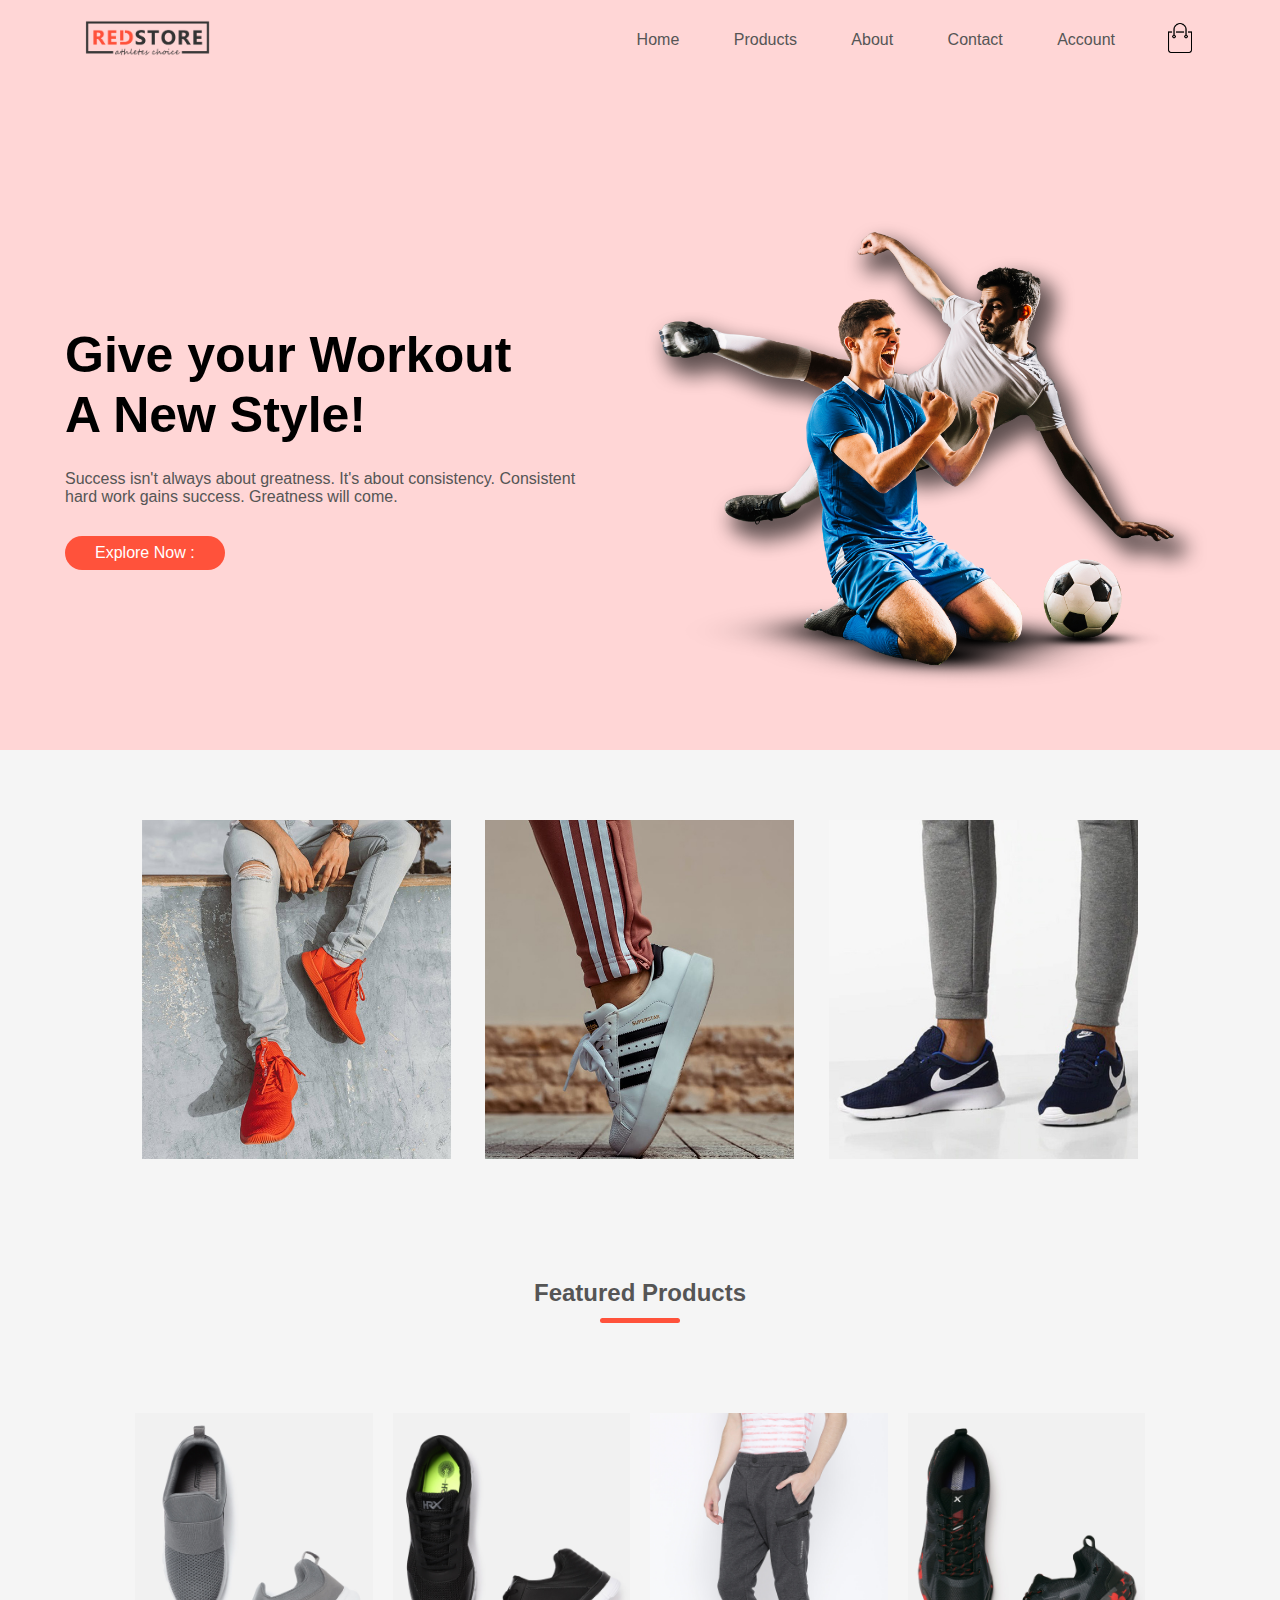
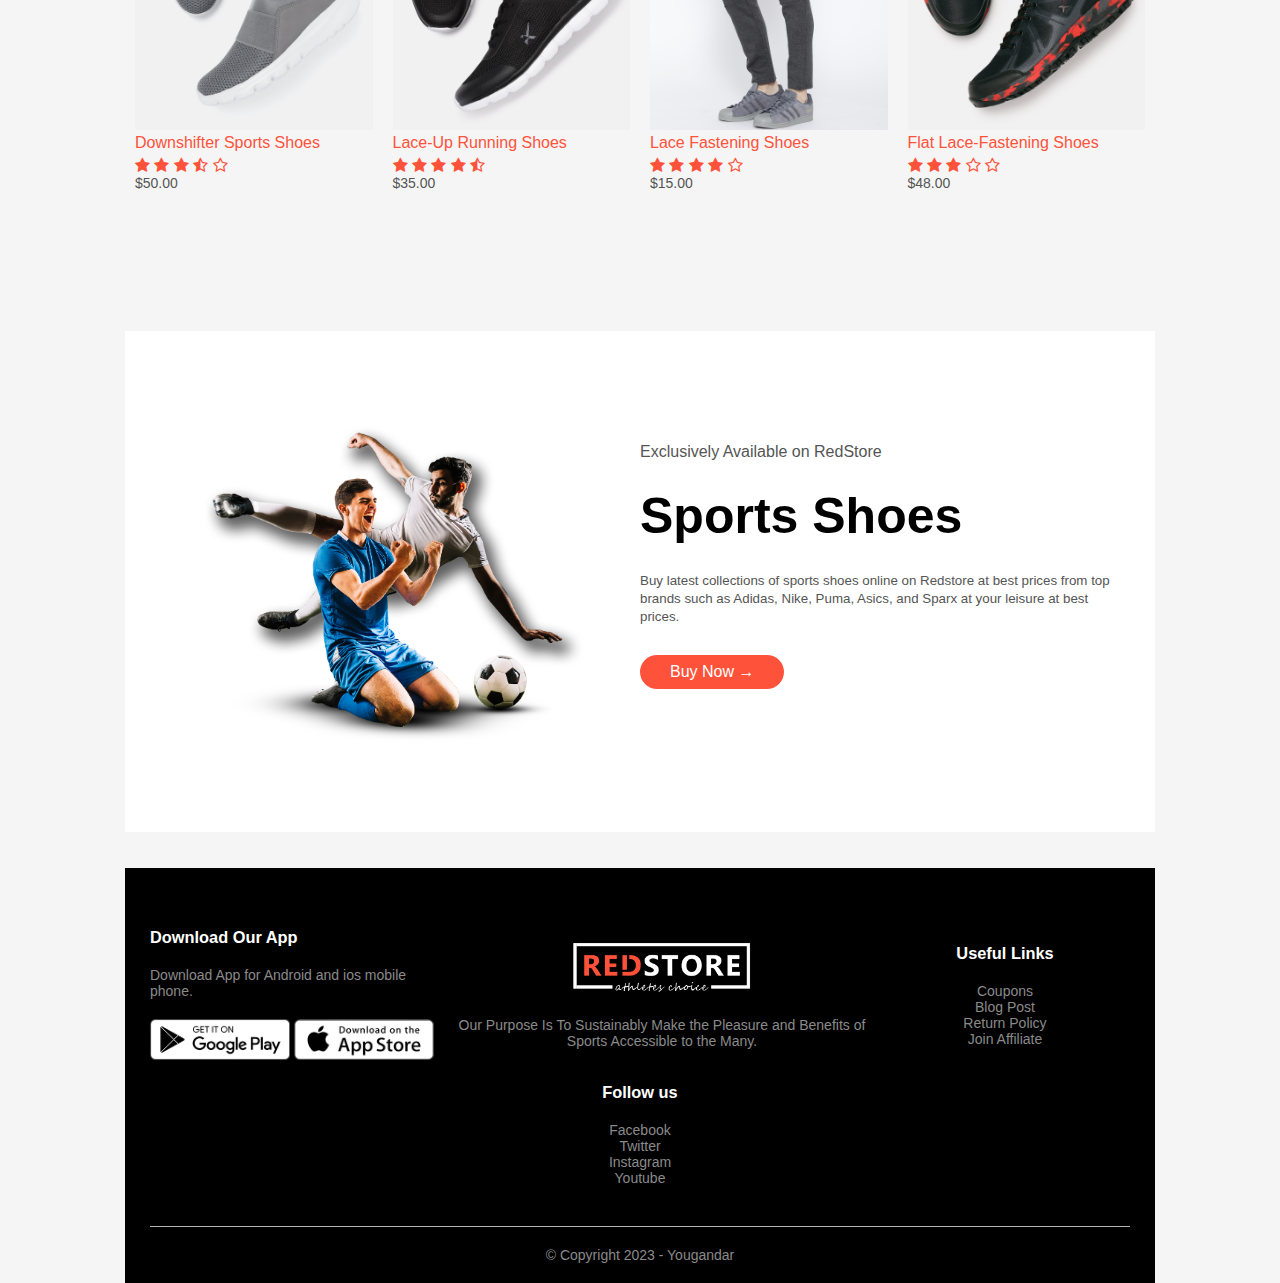
<file: website/index.html>
<!DOCTYPE html>
<html>
    
    <head>
        <meta charset="utf-8">
        <meta name="viewport" content="width-device-width, initial-scale=1.0">
        <title>Redstore | Ecommerce website</title>
        <link rel="stylesheet" href="style.css">
        <link rel="preconnect" href="https://fonts.gstatic.com">
        <link href="https://fonts.googleapis.com/css2?family=Poppins:wght@200;300;400;500;600;700&display=swap" rel="stylesheet">
        <link rel="stylesheet" href="https://stackpath.bootstrapcdn.com/font-awesome/4.7.0/css/font-awesome.min.css">

    </head>
          <script>
          alert("Hello!! This is Yougandar SV  \nPresenting My Website");
        </script>

    <body>
        <div class ="header">
        <div class="container">
            <div class="navbar">
                <div class="logo">
                    <a href="index.html"><img src="images/logo.png" width="125px"></a>
                </div>
                <nav>
                    <ul id="MenuItems">
                        <li><a href="index.html">Home</a></li>
                         <li><a href="products.html">Products</a></li>
                         <li><a href="">About</a></li>
                         <li><a href="">Contact</a></li>
                         <li><a href="account.html">Account</a></li>

                    </ul>
                </nav>
                <a href="cart.html"><img src="images/cart.png" width="30px" height="30px"></a>
                <img src="images/menu.png" class="menu-icon" onClick="menutoggle()" >
            </div>
            <div class="row">
                <div class="col-2">
                    <h1>Give your Workout <br>A New Style!</h1>
                    <p>Success isn't always about greatness. It's about consistency. Consistent<br>hard work gains success. Greatness will come.</p>
                    <a href="products.html" class="btn">Explore Now :</a>
                </div>
                <div class="col-2">
                    <img src="images/image1.png">
                </div>
            </div>
        </div>
    </div>
        
        <!------------------------------ featured categories------------------------------>
        <div class="categories">
            <div class="small-container">
                <div class="row">
                <div class="col-3">
                    <img src="images/category-1.jpg">
                </div>
                <div class="col-3">
                    <img src="images/category-2.jpg">
                </div>
                <div class="col-3">
                    <img src="images/category-3 (2).jpg">
                </div>
            </div>
            </div>
        </div>
        
        <!------------------------------ featured Products------------------------------>
        <div class="small-container">
            <h2 class="title" >Featured Products</h2>
                <div class="row">
                    <div class="col-4">
                        <a href="products-details.html"><img src="images/product-11.jpg"></a>
                        <a href="products-details.html"><h4>Downshifter Sports Shoes</h4></a>
                        <div class="rating">
                            <i class="fa fa-star" ></i>
                            <i class="fa fa-star" ></i>
                            <i class="fa fa-star" ></i>
                            <i class="fa fa-star-half-o" ></i>
                            <i class="fa fa-star-o" ></i>
                        </div>
                        <p>$50.00</p>
                    </div>
                    <div class="col-4">
                        <a href="products-details.html"><img src="images/product-2.jpg"></a>
                        <h4>Lace-Up Running Shoes</h4>
                        <div class="rating">
                            <i class="fa fa-star" ></i>
                            <i class="fa fa-star" ></i>
                            <i class="fa fa-star" ></i>
                            <i class="fa fa-star" ></i>
                            <i class="fa fa-star-half-o" ></i>
                        </div>
                        <p>$35.00</p>
                    </div>
                    <div class="col-4">
                        <a href="products-details.html"><img src="images/product-3.jpg"></a>
                        <h4>Lace Fastening Shoes</h4>
                        <div class="rating">
                            <i class="fa fa-star" ></i>
                            <i class="fa fa-star" ></i>
                            <i class="fa fa-star" ></i>
                            <i class="fa fa-star" ></i>
                            <i class="fa fa-star-o" ></i>
                        </div>
                        <p>$15.00</p>
                    </div>
                    <div class="col-4">
                        <a href="products-details.html"><img src="images/product-10.jpg"></a>
                        <h4>Flat Lace-Fastening Shoes</h4>
                        <div class="rating">
                            <i class="fa fa-star" ></i>
                            <i class="fa fa-star" ></i>
                            <i class="fa fa-star" ></i>
                            <i class="fa fa-star-o" ></i>
                            <i class="fa fa-star-o" ></i>
                        </div>
                        <p>$48.00</p>
                    </div>  
                </div>
            
            
        <!--------------------------`   offer   --------------------------------->
        <div class="offer">
            <div class="small-container">
                <div class="row">
                    <div class="col-2">
                        <img src="images/image1.png" class="offer-img">
                    </div>
                    <div class="col-2">
                        <p>Exclusively Available on RedStore</p>
                        <h1>Sports Shoes</h1>
                        <small> Buy latest collections of sports shoes online on Redstore at best prices from top brands such as Adidas, Nike, Puma, Asics, and Sparx at your leisure at best prices. </small><br>
                        <a href="products.html" class="btn">Buy Now &#8594;</a>
                    </div>
                </div>
            </div>
        </div>
        

 
        <br>
        <br>
         <!----------------------------------footer------------------------------------->
         <div class ="footer">
            <div class="container">
                
                <div class="row">
                    <div class="footer-col-1">
                        <h3>Download Our App</h3>
                        <p>Download App for Android and ios mobile phone.</p>
                        <div class="app-logo">
                            <img src="images/play-store.png" alt="">
                            <img src="images/app-store.png" alt="">
                        </div>
                    </div>
                    <div class="footer-col-2">
                        <img src="images/logo-white.png">
                        <p>Our Purpose Is To Sustainably Make the Pleasure and Benefits of Sports Accessible to the Many.</p>
                    </div>
                    <div class="footer-col-3">
                        <h3>Useful Links</h3>
                       <ul>
                           <li>Coupons</li>
                           <li>Blog Post</li>
                           <li>Return Policy</li>
                           <li>Join Affiliate</li>
                        </ul>
                    </div>
                    <div class="footer-col-4">
                        <h3>Follow us</h3>
                       <ul>
                           <li>Facebook</li>
                           <li>Twitter</li>
                           <li>Instagram</li>
                           <li>Youtube</li>
                        </ul>
                    </div>
                    
                </div>
                
                <hr><!--horizontal line-->
                <p class="copyright">	&#169; Copyright 2023 - Yougandar</p>
                
            </div>
        </div>
        
        
        <!-----------------------------------js for toggle menu----------------------------------------------->
        <script>
            var menuItems=document.getElementById("MenuItems");
            
            MenuItems.style.maxHeight="0px";
            function menutoggle(){
                if(MenuItems.style.maxHeight == "0px"){
                    MenuItems.style.maxHeight="200px";
                }
                else{
                    MenuItems.style.maxHeight="0px";
                }
            }
        </script>
    </body>
</html>
</file>
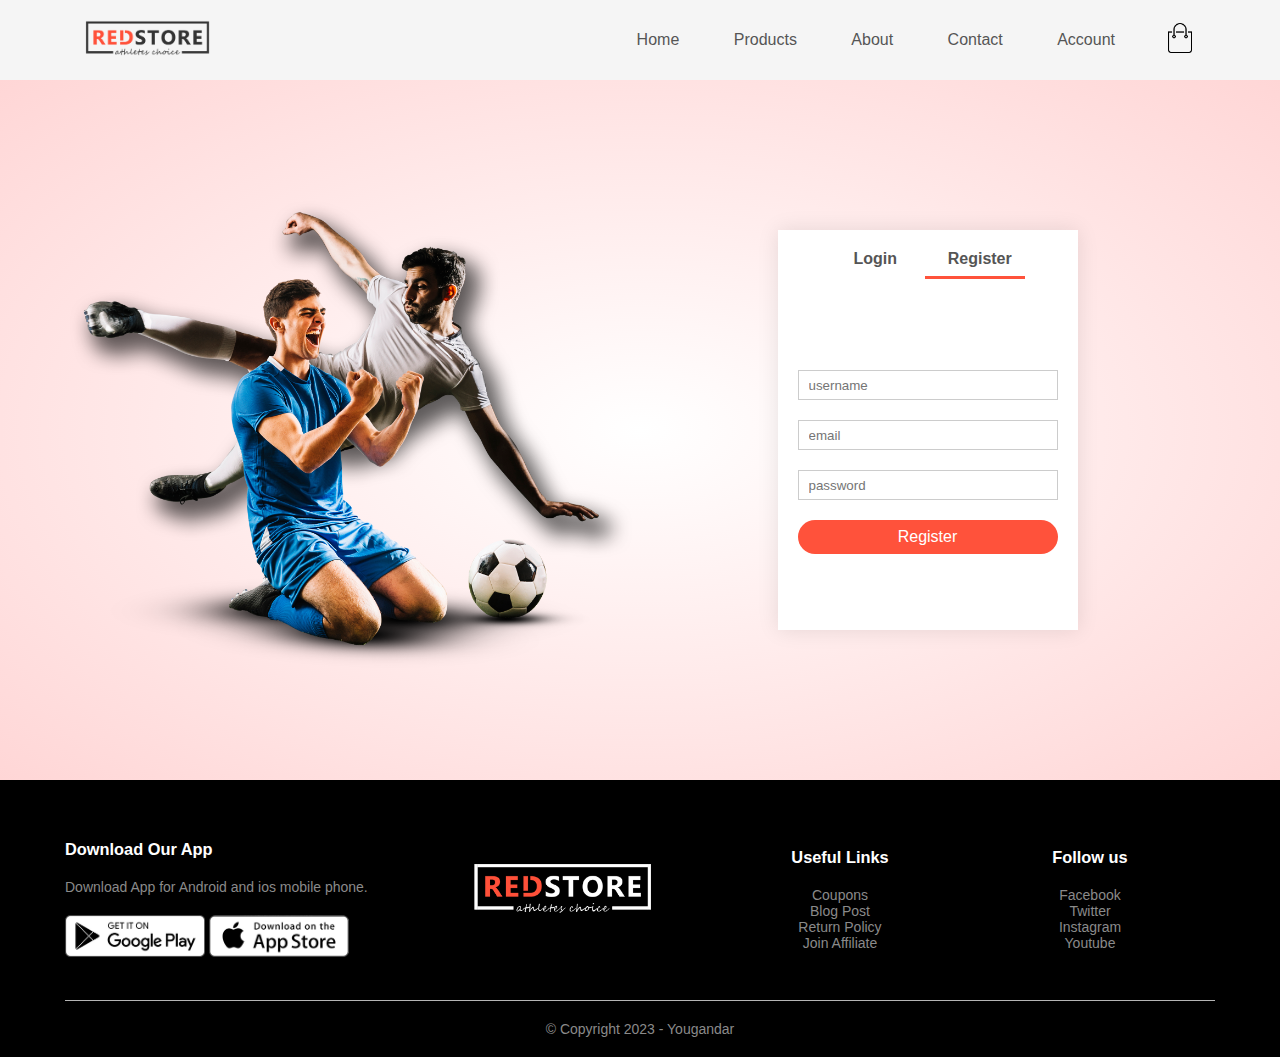
<file: website/account.html>
<!DOCTYPE html>
<html>
    
    <head>
        <meta charset="utf-8">
        <meta name="viewport" content="width-device-width, initial-scale=1.0">
        <title>All Products - Redstore</title>
        <link rel="stylesheet" href="style.css">
        <link rel="preconnect" href="https://fonts.gstatic.com">
        <link href="https://fonts.googleapis.com/css2?family=Poppins:wght@200;300;400;500;600;700&display=swap" rel="stylesheet">

        <link rel="stylesheet" href="https://stackpath.bootstrapcdn.com/font-awesome/4.7.0/css/font-awesome.min.css">

    </head>
    <body>
        <!--<div class ="header">-->
        <div class="container">
            <div class="navbar">
                <div class="logo">
                    <a href="index.html"><img src="images/logo.png" width="125px"></a>
                </div>
                 <nav>
                    <ul id="MenuItems">
                        <li><a href="index.html">Home</a></li>
                         <li><a href="products.html">Products</a></li>
                         <li><a href="">About</a></li>
                         <li><a href="">Contact</a></li>
                         <li><a href="account.html">Account</a></li>

                    </ul>
                </nav>
                <a href="cart.html"><img src="images/cart.png" width="30px" height="30px"></a>
                <img src="images/menu.png" class="menu-icon" onClick="menutoggle()" >
            </div>
           
        </div>
    <!--</div>-->
    
        
        <!------------------------------ account-page details------------------------------>

        <div class="account-page">
            <div class="container">
                <div class="row">
                    <div class="col-2">
                        <img src="images/image1.png" width="100%">
                    </div>
                    <div class="col-2">
                        <div class="form-container">
                            <div class="form-btn">
                                <span onclick="login()">Login</span>
                                <span onclick="register()">Register</span>
                                <hr id="Indicator">
                            </div>
                            <form id="LoginForm">
                                <input type="text" placeholder="username">
                                <input type="password" placeholder="password">
                                <button type="submit" class="btn">Login</button>
                                <a href="">Forgot password</a>
                            </form>
                            
                            <form id="RegForm">
                                <input type="text" placeholder="username">
                                <input type="email" placeholder="email">
                                <input type="password" placeholder="password">
                                <button type="submit" class="btn">Register</button>
                            </form>
                        </div>
                    </div>
                </div>
                    
            </div>
        </div>
        
       
        <!----------------------------------footer------------------------------------->
        <div class ="footer">
        <div class="container">
            
            <div class="row">
                <div class="footer-col-1">
                    <h3>Download Our App</h3>
                    <p>Download App for Android and ios mobile phone.</p>
                    <div class="app-logo">
                        <img src="images/play-store.png" alt="">
                        <img src="images/app-store.png" alt="">
                    </div>
                </div>
                <div class="footer-col-2">
                    <img src="images/logo-white.png">
                </div>
                <div class="footer-col-3">
                    <h3>Useful Links</h3>
                   <ul>
                       <li>Coupons</li>
                       <li>Blog Post</li>
                       <li>Return Policy</li>
                       <li>Join Affiliate</li>
                    </ul>
                </div>
                <div class="footer-col-4">
                    <h3>Follow us</h3>
                   <ul>
                       <li>Facebook</li>
                       <li>Twitter</li>
                       <li>Instagram</li>
                       <li>Youtube</li>
                    </ul>
                </div>
                
            </div>
            
            <hr><!--horizontal line-->
            <p class="copyright">&#169; Copyright 2023 - Yougandar</p>
            
        </div>
    </div>
        
        
        <!-----------------------------------js for toggle menu-------------------------------------->
        <script>
            var menuItems=document.getElementById("MenuItems");
            
            MenuItems.style.maxHeight="0px";
            function menutoggle(){
                if(MenuItems.style.maxHeight == "0px"){
                    MenuItems.style.maxHeight="200px";
                }
                else{
                    MenuItems.style.maxHeight="0px";
                }
            }
        </script>
        
                <!-----------------------------------js for toggle form-------------------------------------->
        <script>
            var LoginForm=document.getElementById("LoginForm");
            var RegForm=document.getElementById("RegForm");
            var Indicator=document.getElementById("Indicator");
            
            function register(){
                RegForm.style.transform="translateX(0px)";
                LoginForm.style.transform="translateX(0px)";
                Indicator.style.transform="translateX(100px)"
            }
            function login(){
                RegForm.style.transform="translateX(300px)";
                LoginForm.style.transform="translateX(300px)";
                Indicator.style.transform="translateX(0px)";
            }
        </script>

    </body>
</html>
</file>
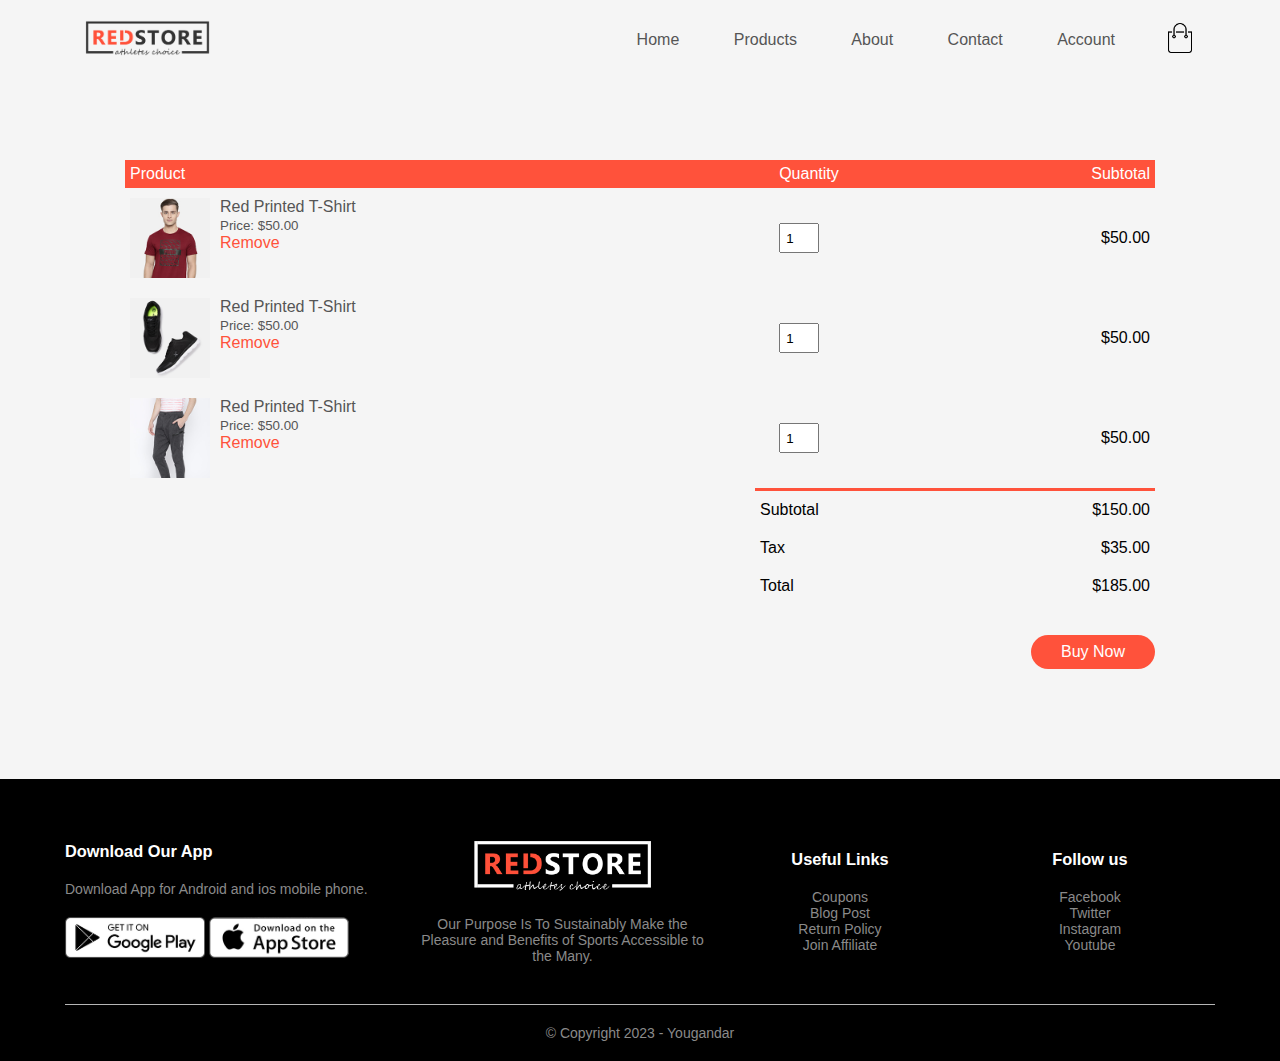
<file: website/cart.html>
<!DOCTYPE html>
<html>
    
    <head>
        <meta charset="utf-8">
        <meta name="viewport" content="width-device-width, initial-scale=1.0">
        <title>All Products - Redstore</title>
        <link rel="stylesheet" href="style.css">
        <link rel="preconnect" href="https://fonts.gstatic.com">
        <link href="https://fonts.googleapis.com/css2?family=Poppins:wght@200;300;400;500;600;700&display=swap" rel="stylesheet">
        <link rel="stylesheet" href="https://stackpath.bootstrapcdn.com/font-awesome/4.7.0/css/font-awesome.min.css">

    </head>
    <body>
        <!--<div class ="header">-->
        <div class="container">
            <div class="navbar">
                <div class="logo">
                    <a href="index.html"><img src="images/logo.png" width="125px"></a>
                </div>
                <nav>
                    <ul id="MenuItems">
                        <li><a href="index.html">Home</a></li>
                         <li><a href="products.html">Products</a></li>
                         <li><a href="">About</a></li>
                         <li><a href="">Contact</a></li>
                         <li><a href="account.html">Account</a></li>

                    </ul>
                </nav>
                <a href="cart.html"><img src="images/cart.png" width="30px" height="30px"></a>
                <img src="images/menu.png" class="menu-icon" onClick="menutoggle()" >
            </div>
           
        </div>
    <!--</div>-->
    
        
        <!------------------------------ cart items details------------------------------>

        <div class="small-container cart-page">
        <table>
            <tr>
                <th>Product</th>
                <th>Quantity</th>
                <th>Subtotal</th>
            </tr>
            <tr>
                <td>
                    <div class="cart-info">
                        <img src="images/buy-1.jpg">
                        <div>
                            <p>Red Printed T-Shirt</p>
                            <small>Price: $50.00</small><br>
                            <a href="">Remove</a>
                        </div>
                    </div>
                </td>
                <td><input type="number" value="1"></td>
                <td>$50.00</td>
            </tr>
            <tr>
                <td>
                    <div class="cart-info">
                        <img src="images/buy-2.jpg">
                        <div>
                            <p>Red Printed T-Shirt</p>
                            <small>Price: $50.00</small><br>
                            <a href="">Remove</a>
                        </div>
                    </div>
                </td>
                <td><input type="number" value="1"></td>
                <td>$50.00</td>
            </tr>
            <tr>
                <td>
                    <div class="cart-info">
                        <img src="images/buy-3.jpg">
                        <div>
                            <p>Red Printed T-Shirt</p>
                            <small>Price: $50.00</small><br>
                            <a href="">Remove</a>
                        </div>
                    </div>
                </td>
                <td><input type="number" value="1"></td>
                <td>$50.00</td>
            </tr>
            </table>
            
            <div class="total-price">
                <table>
                    <tr>
                        <td>Subtotal</td>
                        <td>$150.00</td>
                    </tr>
                    <tr>
                        <td>Tax</td>
                        <td>$35.00</td>
                    </tr>
                    <tr>
                        <td>Total</td>
                        <td>$185.00</td>
                    </tr>
                </table>
            </div>
        <div class="buy"><a href="pay.html" class="btn"> Buy Now </a></div>
            
        </div>
        
        
       
        <!----------------------------------footer------------------------------------->
        <div class ="footer">
        <div class="container">
            
            <div class="row">
                <div class="footer-col-1">
                    <h3>Download Our App</h3>
                    <p>Download App for Android and ios mobile phone.</p>
                    <div class="app-logo">
                        <img src="images/play-store.png" alt="">
                        <img src="images/app-store.png" alt="">
                    </div>
                </div>
                <div class="footer-col-2">
                    <img src="images/logo-white.png">
                    <p>Our Purpose Is To Sustainably Make the Pleasure and Benefits of Sports Accessible to the Many.</p>
                </div>
                <div class="footer-col-3">
                    <h3>Useful Links</h3>
                   <ul>
                       <li>Coupons</li>
                       <li>Blog Post</li>
                       <li>Return Policy</li>
                       <li>Join Affiliate</li>
                    </ul>
                </div>
                <div class="footer-col-4">
                    <h3>Follow us</h3>
                   <ul>
                       <li>Facebook</li>
                       <li>Twitter</li>
                       <li>Instagram</li>
                       <li>Youtube</li>
                    </ul>
                </div>
                
            </div>
            
            <hr><!--horizontal line-->
            <p class="copyright">	&#169; Copyright 2023 - Yougandar</p>
            
        </div>
    </div>
        
        
        <!-----------------------------------js for toggle menu-------------------------------------->
        <script>
            var menuItems=document.getElementById("MenuItems");
            
            MenuItems.style.maxHeight="0px";
            function menutoggle(){
                if(MenuItems.style.maxHeight == "0px"){
                    MenuItems.style.maxHeight="200px";
                }
                else{
                    MenuItems.style.maxHeight="0px";
                }
            }
        </script>
     
    </body>
</html>
</file>
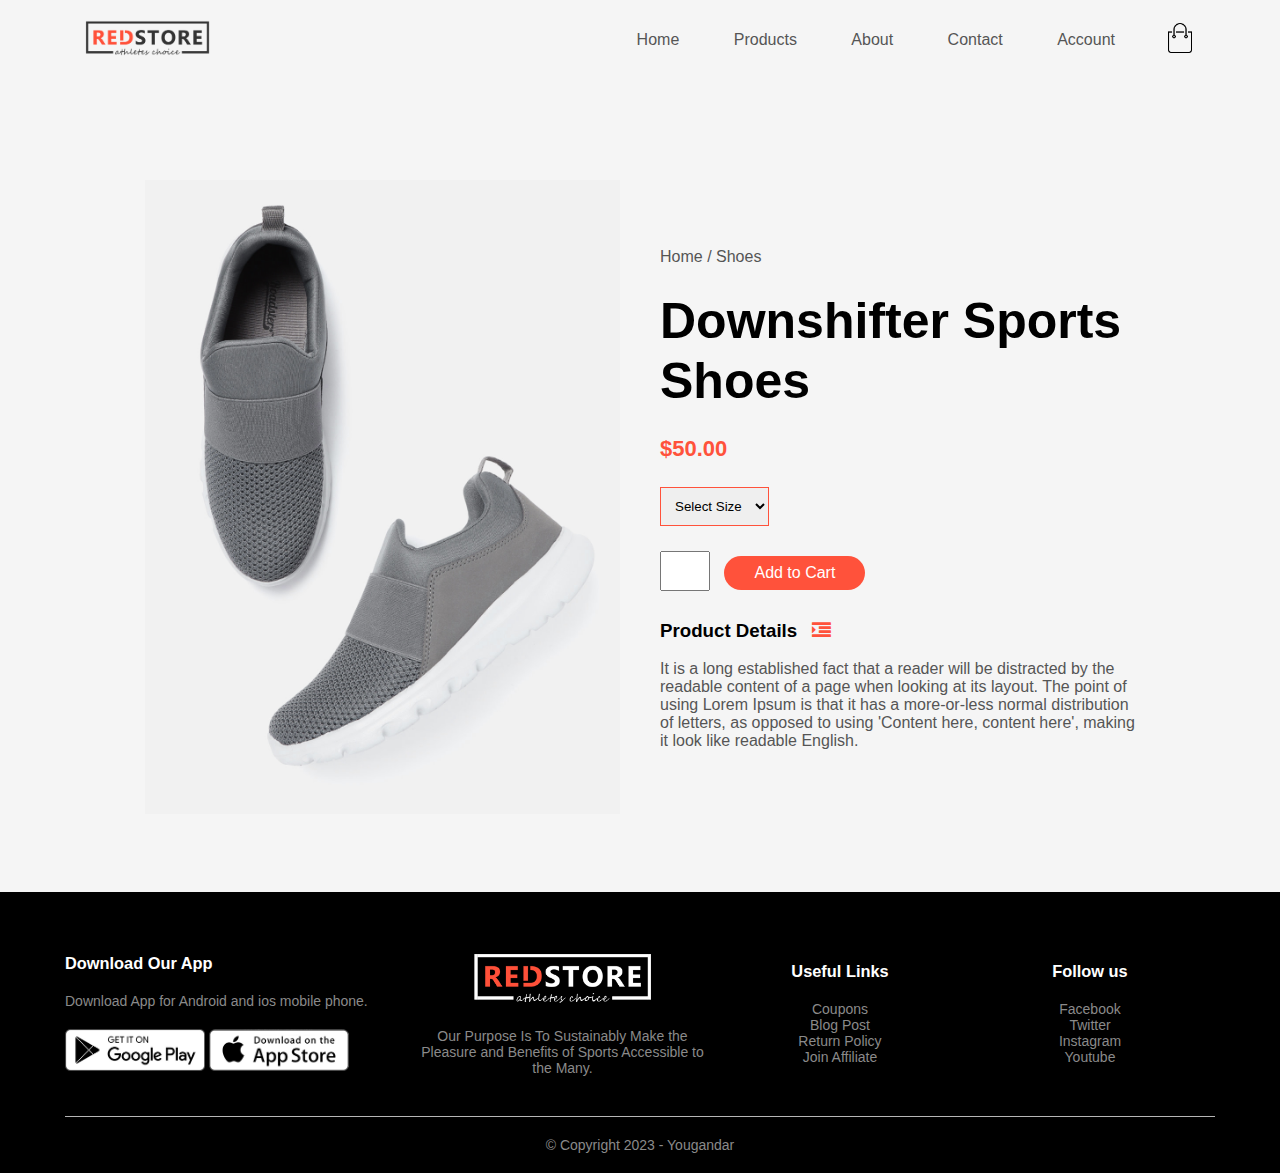
<file: website/products-details.html>
<!DOCTYPE html>
<html>
    
    <head>
        <meta charset="utf-8">
        <meta name="viewport" content="width-device-width, initial-scale=1.0">
        <title>All Products - Redstore</title>
        <link rel="stylesheet" href="style.css">
        <link rel="preconnect" href="https://fonts.gstatic.com">
        <link href="https://fonts.googleapis.com/css2?family=Poppins:wght@200;300;400;500;600;700&display=swap" rel="stylesheet">
        <!--added a cdn link by searching font awesome4 cdn and getting this link from https://www.bootstrapcdn.com/fontawesome/ this url*/-->
        <link rel="stylesheet" href="https://stackpath.bootstrapcdn.com/font-awesome/4.7.0/css/font-awesome.min.css">

    </head>
    <body>
        <!--<div class ="header">-->
        <div class="container">
            <div class="navbar">
                <div class="logo">
                    <a href="index.html"><img src="images/logo.png" width="125px"></a>
                </div>
                <nav>
                    <ul id="MenuItems">
                        <li><a href="index.html">Home</a></li>
                         <li><a href="products.html">Products</a></li>
                         <li><a href="">About</a></li>
                         <li><a href="">Contact</a></li>
                         <li><a href="account.html">Account</a></li>

                    </ul>
                </nav>
                <a href="cart.html"><img src="images/cart.png" width="30px" height="30px"></a>
                <img src="images/menu.png" class="menu-icon" onClick="menutoggle()" >
            </div>
           
        </div>
    <!--</div>-->
    
        
        <!------------------------------ Single product details------------------------------>
        <div class="small-container single-product">
            
            
            <!--<h2 class="title" >Featured Products</h2>-->
            <div class="row">
                    <div class="col-2">
                        <img src="images/product-11.jpg" width="100%" id="productImg">
                    </div>
                
                    <div class="col-2">
                        <p>Home / Shoes</p>
                        <h1>Downshifter Sports Shoes</h1>
                        <h4>$50.00</h4>
                        <select>
                            <option>Select Size</option>
                            <option>6<!--Small (s)--></option>
                            <option>7<!--Medium (M)--></option>
                            <option>8<!--Large (L)--></option>
                            <option>9<!--XL--></option>
                            <option>10<!--XXL--></option>
                        </select>
                        <input type="number" values="1">
                        <a href="cart.html" class="btn">Add to Cart</a>
                        <h3>Product Details <i class="fa fa-indent" ></i></h3>
                        <br>
                        <p>It is a long established fact that a reader will be distracted by the readable content of a page when looking at its layout. The point of using Lorem Ipsum is that it has a more-or-less normal distribution of letters, as opposed to using 'Content here, content here', making it look like readable English.</p>
                    </div>
                </div>
            </div>
        <br>
        <br>
        <br>


        <!----------------------------------footer------------------------------------->
        <div class ="footer">
        <div class="container">
            
            <div class="row">
                <div class="footer-col-1">
                    <h3>Download Our App</h3>
                    <p>Download App for Android and ios mobile phone.</p>
                    <div class="app-logo">
                        <img src="images/play-store.png" alt="">
                        <img src="images/app-store.png" alt="">
                    </div>
                </div>
                <div class="footer-col-2">
                    <img src="images/logo-white.png">
                    <p>Our Purpose Is To Sustainably Make the Pleasure and Benefits of Sports Accessible to the Many.</p>
                </div>
                <div class="footer-col-3">
                    <h3>Useful Links</h3>
                   <ul>
                       <li>Coupons</li>
                       <li>Blog Post</li>
                       <li>Return Policy</li>
                       <li>Join Affiliate</li>
                    </ul>
                </div>
                <div class="footer-col-4">
                    <h3>Follow us</h3>
                   <ul>
                       <li>Facebook</li>
                       <li>Twitter</li>
                       <li>Instagram</li>
                       <li>Youtube</li>
                    </ul>
                </div>
                
            </div>
            
            <hr><!--horizontal line-->
            <p class="copyright">	&#169; Copyright 2023 - Yougandar</p>
            
        </div>
    </div>
        
        
        <!-----------------------------------js for toggle menu----------------------------------------------->
        <script>
            var menuItems=document.getElementById("MenuItems");
            
            MenuItems.style.maxHeight="0px";
            function menutoggle(){
                if(MenuItems.style.maxHeight == "0px"){
                    MenuItems.style.maxHeight="200px";
                }
                else{
                    MenuItems.style.maxHeight="0px";
                }
            }
        </script>
        
        <!-----------------------js for product gallery-------------------->
        
        <script>
            var productImg=document.getElementById("productImg");
            var smallImg=document.getElementsByClassName("small-img");
            
            smallImg[0].onclick=function(){
                productImg.src=smallImg[0].src;
            }
             smallImg[1].onclick=function(){
                productImg.src=smallImg[1].src;
            }
              smallImg[2].onclick=function(){
                productImg.src=smallImg[2].src;
            }
               smallImg[3].onclick=function(){
                productImg.src=smallImg[3].src;
            }
            
            
        </script>
    </body>
</html>
</file>
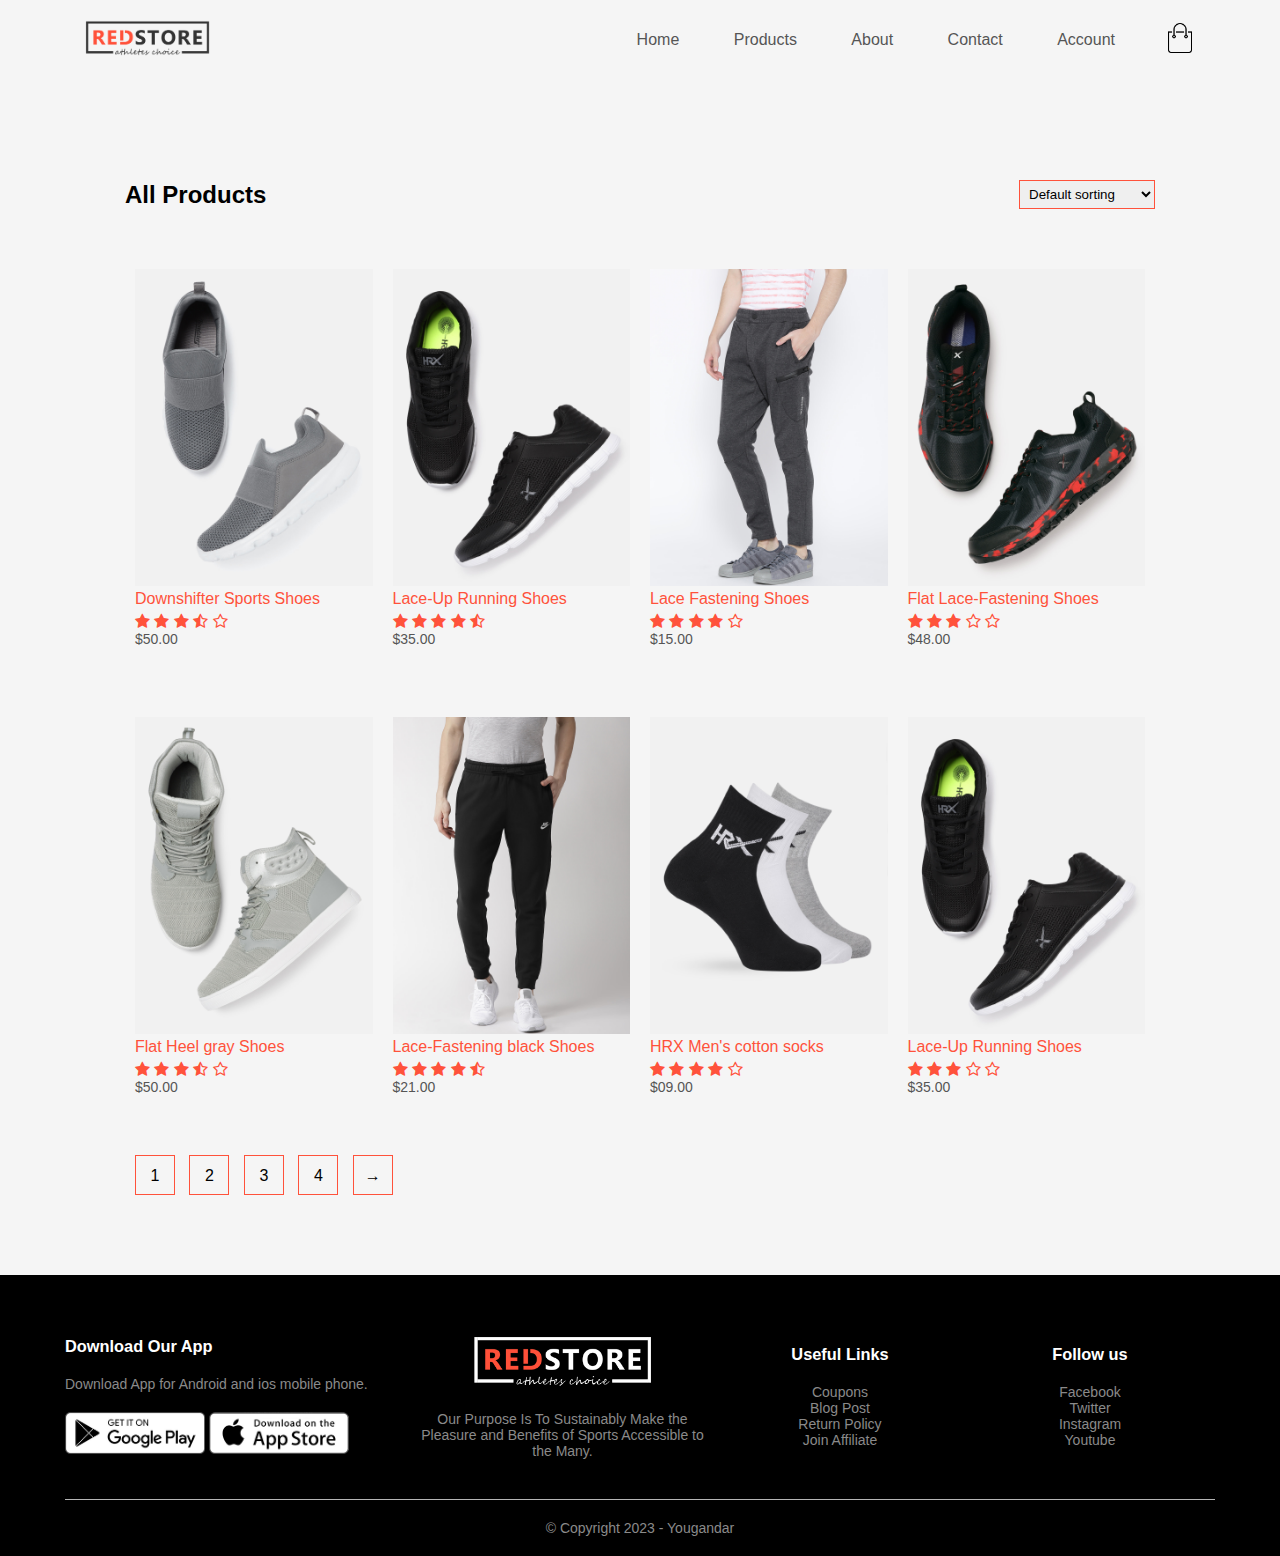
<file: website/products.html>
<!DOCTYPE html>
<html>
    
    <head>
        <meta charset="utf-8">
        <meta name="viewport" content="width-device-width, initial-scale=1.0">
        <title>All Products - Redstore</title>
        <link rel="stylesheet" href="style.css">
        <link rel="preconnect" href="https://fonts.gstatic.com">
        <link href="https://fonts.googleapis.com/css2?family=Poppins:wght@200;300;400;500;600;700&display=swap" rel="stylesheet">
        <!--added a cdn link by searching font awesome4 cdn and getting this link from https://www.bootstrapcdn.com/fontawesome/ this url*/-->
        <link rel="stylesheet" href="https://stackpath.bootstrapcdn.com/font-awesome/4.7.0/css/font-awesome.min.css">

    </head>
    <body>
        <!--<div class ="header">-->
        <div class="container">
            <div class="navbar">
                <div class="logo">
                    <a href="index.html"><img src="images/logo.png" width="125px"></a>
                </div>
               <nav>
                    <ul id="MenuItems">
                        <li><a href="index.html">Home</a></li>
                         <li><a href="products.html">Products</a></li>
                         <li><a href="">About</a></li>
                         <li><a href="">Contact</a></li>
                         <li><a href="account.html">Account</a></li>

                    </ul>
                </nav>
                <a href="cart.html"><img src="images/cart.png" width="30px" height="30px"></a>
                <img src="images/menu.png" class="menu-icon" onClick="menutoggle()" >
            </div>
           
        </div>
    <!--</div>-->
    
        
        <!------------------------------ Products------------------------------>
        <div class="small-container">
            <div class="row row-2">
                <h2>All Products</h2>
                <select>
                    <option>Default sorting</option>
                    <option>Sort by price</option>
                    <option>Sort by popularity</option>
                    <option>Sort by rating</option>
                    <option>Sort by sale</option>
                </select>
            </div>
            
            
            <!--<h2 class="title" >Featured Products</h2>-->
            <div class="row">
                    <div class="col-4">
                        <a href="products-details.html"><img src="images/product-11.jpg"></a>
                        <a href="products-details.html"><h4>Downshifter Sports Shoes</h4></a>
                        <div class="rating">
                            
                            <i class="fa fa-star" ></i>
                            <i class="fa fa-star" ></i>
                            <i class="fa fa-star" ></i>
                            <i class="fa fa-star-half-o" ></i>
                            <i class="fa fa-star-o" ></i>
                        </div>
                        <p>$50.00</p>
                    </div>
                    <div class="col-4">
                        <a href="products-details.html"><img src="images/product-2.jpg"></a>
                        <h4>Lace-Up Running Shoes</h4>
                        <div class="rating">
                            <i class="fa fa-star" ></i>
                            <i class="fa fa-star" ></i>
                            <i class="fa fa-star" ></i>
                            <i class="fa fa-star" ></i>
                            <i class="fa fa-star-half-o" ></i>
                        </div>
                        <p>$35.00</p>
                    </div>
                    <div class="col-4">
                        <a href="products-details.html"><img src="images/product-3.jpg"></a>
                        <h4>Lace Fastening Shoes</h4>
                        <div class="rating">
                            <i class="fa fa-star" ></i>
                            <i class="fa fa-star" ></i>
                            <i class="fa fa-star" ></i>
                            <i class="fa fa-star" ></i>
                            <i class="fa fa-star-o" ></i>
                        </div>
                        <p>$15.00</p>
                    </div>
                    <div class="col-4">
                        <a href="products-details.html"><img src="images/product-10.jpg"></a>
                        <h4>Flat Lace-Fastening Shoes</h4>
                        <div class="rating">
                            <i class="fa fa-star" ></i>
                            <i class="fa fa-star" ></i>
                            <i class="fa fa-star" ></i>
                            <i class="fa fa-star-o" ></i>
                            <i class="fa fa-star-o" ></i>
                        </div>
                        <p>$48.00</p>
                    </div>  
                </div>
            
            <!-------------- new row----------------->
            
            <div class="row">
                    <div class="col-4">
                        <a href="products-details.html"><img src="images/product-5.jpg"></a>
                        <h4>Flat Heel gray Shoes</h4>
                        <div class="rating">
                            
                            <i class="fa fa-star" ></i>
                            <i class="fa fa-star" ></i>
                            <i class="fa fa-star" ></i>
                            <i class="fa fa-star-half-o" ></i>
                            <i class="fa fa-star-o" ></i>
                        </div>
                        <p>$50.00</p>
                    </div>
                    <div class="col-4">
                        <a href="products-details.html"><img src="images/product-12.jpg"></a>
                        <h4>Lace-Fastening black Shoes</h4>
                        <div class="rating">
                            <i class="fa fa-star" ></i>
                            <i class="fa fa-star" ></i>
                            <i class="fa fa-star" ></i>
                            <i class="fa fa-star" ></i>
                            <i class="fa fa-star-half-o" ></i>
                        </div>
                        <p>$21.00</p>
                    </div>
                    <div class="col-4">
                        <a href="products-details.html"><img src="images/product-7.jpg"></a>
                        <h4>HRX Men's cotton socks</h4>
                        <div class="rating">
                            <i class="fa fa-star" ></i>
                            <i class="fa fa-star" ></i>
                            <i class="fa fa-star" ></i>
                            <i class="fa fa-star" ></i>
                            <i class="fa fa-star-o" ></i>
                        </div>
                        <p>$09.00</p>
                    </div>
                    <div class="col-4">
                        <a href="products-details.html"><img src="images/product-2.jpg"></a>
                        <h4>Lace-Up Running Shoes</h4>
                        <div class="rating">
                            <i class="fa fa-star" ></i>
                            <i class="fa fa-star" ></i>
                            <i class="fa fa-star" ></i>
                            <i class="fa fa-star-o" ></i>
                            <i class="fa fa-star-o" ></i>
                        </div>
                        <p>$35.00</p>
                    </div>  
                </div>
 
            
            <div class="page-btn">
                <span>1</span>
                <span>2</span>
                <span>3</span>
                <span>4</span>
                <span>&#8594;</span>
            </div>
            
        </div>
        
        
        <!----------------------------------footer------------------------------------->
        <div class ="footer">
        <div class="container">
            
            <div class="row">
                <div class="footer-col-1">
                    <h3>Download Our App</h3>
                    <p>Download App for Android and ios mobile phone.</p>
                    <div class="app-logo">
                        <img src="images/play-store.png" alt="">
                        <img src="images/app-store.png" alt="">
                    </div>
                </div>
                <div class="footer-col-2">
                    <img src="images/logo-white.png">
                    <p>Our Purpose Is To Sustainably Make the Pleasure and Benefits of Sports Accessible to the Many.</p>
                </div>
                <div class="footer-col-3">
                    <h3>Useful Links</h3>
                   <ul>
                       <li>Coupons</li>
                       <li>Blog Post</li>
                       <li>Return Policy</li>
                       <li>Join Affiliate</li>
                    </ul>
                </div>
                <div class="footer-col-4">
                    <h3>Follow us</h3>
                   <ul>
                       <li>Facebook</li>
                       <li>Twitter</li>
                       <li>Instagram</li>
                       <li>Youtube</li>
                    </ul>
                </div>
                
            </div>
            
            <hr><!--horizontal line-->
            <p class="copyright">	&#169; Copyright 2023 - Yougandar</p>
            
        </div>
    </div>
        
        
        <!-----------------------------------js for toggle menu----------------------------------------------->
        <script>
            var menuItems=document.getElementById("MenuItems");
            
            MenuItems.style.maxHeight="0px";
            function menutoggle(){
                if(MenuItems.style.maxHeight == "0px"){
                    MenuItems.style.maxHeight="200px";
                }
                else{
                    MenuItems.style.maxHeight="0px";
                }
            }
        </script>
    </body>
</html>
</file>
<file: website/style.css>
*{
    margin: 0;
    padding: 0;
    box-sizing: border-box;
}
body{
    font-family: 'Poppins', sans-serif;
}
/*nav maenu on the left as a unordered list*/
.navbar{
    display:flex;
    align-items: center;
    padding:20px;
}
/*nav maenu on the right as a unordered list*/
nav{
    flex: 1;
    text-align: right;
}
/*nav maenu on the right as a list but without bullet*/
nav ul{
    display: inline-block;
    list-style-type: none;   
}
/*nav maenu on the right as a vertically list with 50px gapping with each with underline*/
nav ul li{
    display: inline-block;
    margin-right: 50px;   
}
/*nav maenu on the right as a vertically list with 50px gapping with each without underline*/
a{
    text-decoration: none;
    color: #555;
}
p{
    color: #555;
}
.container{
    max-width: 1200px;
    margin:auto;
    padding-left: 25px;
    padding-right: 25px;
}
.row{
    display: flex;
    align-items: center;
    flex-wrap: wrap;
    justify-content: space-around;
}

.col-2{
    flex-basis: 50%;
    min-width: 300px;
}
.col-2 img{
    max-width: 100%;
    padding: 50px 0;
} 

.col-2 h1{
    font-size: 50px;
    line-height: 60px;
    margin: 25px 0;
}

.btn{
    display: inline-block;
    background: #ff523b;
    color: #fff;
    padding:8px 30px;
    margin: 30px 0px;
    border-radius: 30px;
    transition:background 0.5s;
}
.btn:hover{
    background: #563434;
    
}
.header{
    background: radial-gradient(#ffd6d6);
}
.header .row{
    margin-top: 70px;
}

.categories{
    margin: 70px 0;
}
.col-3{
    flex-basis: 30%;
    min-width: 250px;
    margin-bottom: 30px;
}

.col-3 img{
   width: 100%;
}

.small-container{
    max-width: 1080px;
    margin: auto;
    padding-left: 25px;
    padding-right: 25px;   
}
.col-4{
    flex-basis: 25%;
    padding: 10px;
    min-width: 200px;
    margin-bottom: 50px;
    transition: transform 0.5s;
}
.col-4 img{
    width:100%;
}
.title{
    text-align: center;
    margin: 0 auto 80px;
    position: relative;
    line-height: 60px;
    color: #555;
}
.title::after{
    content: '';
    background: #ff523b;
    width: 80px;
    height: 5px;
    border-radius: 5px;
    position: absolute;
    bottom: 0;
    left: 50%;
    transform: translateX(-50%);
}
h4{
    color: #555;
    font-weight: normal;
}
.col-4 p{
    font-size: 14px;
}
.rating .fa{
    color: #ff523b;
}
.col-4:hover{
    transform:translateY(-15px);
}
.buy{
     text-align:right;
}

/*-----------------------offer -----------------------*/
.offer{
    background: radial-gradient(#fff);
    margin-top: 80px;
    padding: 30px 0;
}

.col-2 .offer-img{
    padding: 50px;
}
small{
    color:#555;
}

/*-----------------------Testimonial -----------------------*/
.testimonial{
    padding-top: 100px;
}
.testimonial .col-3{
    text-align: center;
    padding: 40px 20px;
    box-shadow: 0 0 20px 0px rgba(0,0,0,0.1);
    cursor: pointer;
    transition: transform 0.5s;
}
.testimonial .col-3 img{
    width:50px;
    margin-top: 20px;
    border-radius: 50%;/*square images converted to round shape box*/
}
.testimonial .col-3:hover{
    transform: translateY(-10px);
}
.fa.fa-quote-left{
    font-size: 34px;
    color: #ff523b;
}
.col-3 p{
    font-size: 12px;
    margin: 12px 0;
    color: #777;
}
.testimonial .col-3 h3{
    font-weight: 600;
    color: #555;
    font-size: 16px;
}

/*-----------------------Brands -----------------------*/
.brands{
    margin: 100px auto;
}
.col-5{
    width: 100px;
}
.col-5 img{
    width: 100%;
    cursor: pointer;
    filter: grayscale(100%);
}
.col-5 img:hover{
    filter: grayscale(0);
}

/*-----------------------Footer -----------------------*/
.footer{
    background:#000; /*black;*/
    color: #8a8a8a;
    font-size: 14px;
    padding:60px 0 20px;
}

.footer p{
    color: #8a8a8a;
}

.footer h3{
    color:#fff;
    margin-bottom: 20px;
}
.footer-col-1, .footer-col-2,.footer-col-3,.footer-col-4{
    min-width: 250px;
    margin-bottom: 20px;
}
.footer-col-1{
    flex-basis: 30%;
}
.footer-col-2{
    flex: 1;
    text-align: center;
}
.footer-col-2 img{
    width: 180px;
    margin-bottom: 20px;
}
.footer-col-3,.footer-col-4{
    flex-basis: 12%;
    text-align: center;
}
ul{
    list-style-type: none;   
}
.app-logo{
    margin-top: 20px;
}
.app-logo img{
    width: 140px;
}

.footer hr{
    border: none;
    background: #b5b5b5;
    height: 1px;
    margin: 20px 0;
}
.copyright{
    text-align: center;
}



.menu-icon{
    width: 28px;
    margin-left: 20px;  
    display:none;
}

/*-----------------------media query for menu -----------------------*/
@media only screen and (max-width:800px){
    nav ul{
        position: absolute;
        top:70px;
        left: 0;
        background: #333;
        width: 100%;
        overflow: hidden;
        transition: max-height 0.5s;
        
    }
    nav ul li{
        display: block;
        margin-right: 50px;
        margin-top: 10px;
        margin-bottom: 10px;
    }
    nav ul li a{
        color: #fff;
    }
    .menu-icon{ 
        display:block;
        cursor: pointer;
    }
}

/*-----------------------media query for less than 600 screen size(mobile device) -----------------------*/
@media only screen and (max-width:600px){
    .row{
        text-align: center;
    }
    .col-2 .col-3 .col-4{
        flex-basis: 100%;
    }
    .single-product .row{
        text-align: left;
    }
    .single-product .col-2{
        padding: 20px 0;
    }
    .single-product h1{
        font-size: 20px;
        line-height: 32px;
    }
    .cart-info p{
        display: none;
    }
    

}

/*--------------------all products-----------------------------------------------*/
.row-2{
    justify-content: space-between;
    margin:100px auto 50px;
}
select{
    border:1px solid #ff523b;
    padding: 5px;
}
select:focus{
    outline: none;
}

.page-btn{
    margin: 0 auto 80px;
}
.page-btn span{
    display: inline-block;
    border:1px solid #ff523b;
    margin-left: 10px;
    width: 40px;
    height: 40px;
    text-align: center;
    line-height: 40px;
    cursor: pointer;
}
.page-btn span:hover{
    background: #ff523b;
    color: #fff;
}


/*-----------------------single product details -----------------------*/

.single-product{
    margin-top: 80px;
}
.single-product .col-2 img{
    padding:0;
}
.single-product .col-2{
    padding:20px;
}
.single-product h4{
    margin: 20px 0;
    font-size: 22px;
    font-weight: bold;
}
.single-product select{
    display: block;
    padding: 10px;
    margin-top: 20px;
}
.single-product input{
    width: 50px;
    height: 40px;
    padding-left: 10px;
    font-size: 20px;
    margin-right: 10px;
    border: apx solid #ff523b;
}
input:focus{
    outline: none;
}
.single-product .fa{
    color:#ff523b;
    margin-left: 10px;
}
.small-img-row{
   display:flex;
    justify-content: space-between;
}
.small-img-col{
    flex-basis: 24%;
    cursor: pointer;
}




        /*------------------------------ cart items ------------------------------*/
.cart-page{
    margin: 80px auto;
}

table{
    width: 100%;
    border-collapse: collapse;
}

.cart-info{
    display:flex;
    flex-wrap: wrap;
}
th{
    text-align: left;
    padding: 5px;
    color: #fff;
    background: #ff523b;
    font-weight: normal;
}
td{
    padding: 10px 5px;
}

td input{
    width: 40px;
    height: 30px;
    padding: 5px;
}
td a{
    color: #ff523b;
}
td img{
    width: 80px;
    height: 80px;
    margin-right: 10px;
}
.total-price{
    display: flex;
    justify-content: flex-end;
}
.total-price table{
    border-top: 3px solid #ff523b;
    width: 100%;
    max-width: 400px;
}
td:last-child{
    text-align: right;
}
th:last-child{
    text-align: right;
}


        /*------------------------------ account-page ------------------------------*/
.account-page{
    padding: 50px 0;
    background: radial-gradient(#fff, #ffd6d6);
}
.form-container{
    background: #fff;
    width:300px;
    height: 400px;
    position: relative;
    text-align: center;
    padding: 20px 0;
    margin: auto;
    box-shadow: 0 0 20px 0px rgba(0,0,0,0.1);
    overflow: hidden;
}

.form-container span{
    font-weight: bold;
    padding: 0 10px;
    color: #555;
    cursor: pointer;
    width: 100px;
    display: inline-block;
}

.form-btn{
    display:inline-block;
}
.form-container form{
    max-width: 300px;
    padding: 0 20px;
    position: absolute;
    top: 130px;
    transition: transform 1s;
}

form input{
    width: 100%;
    height: 30px;
    margin: 10px 0;
    padding: 0 10px;
    border: 1px solid #ccc;
}

form .btn{
    width: 100%;
    border:none;
    cursor:pointer;
    margin:10px 0;
}
form .btn:focus{
    outline: none;
}

#LoginForm{
    left: -300px;
}
#RegForm{
    left: 0;
}
form a{
    font-size: 12px;
}

#Indicator{
    width: 100px;
    border: none;
    background: #ff523b;
    height: 3px;
    margin-top: 8px;
    transform: translateX(100px);
    transition: transform 1s;

}
                   /*-------------------payment---------------------*/
*{
    margin: 0;
    padding: 0;
    box-sizing: border-box;
  }
  body{
    background-color: #f5f5f5;
    font-family: Arial, Helvetica, sans-serif;
  }
  .wrapper{
    background-color: #fff;
    width: 500px;
    padding: 25px;
    margin: 25px auto 0;
    box-shadow: 0px 0px 20px rgba(0,0,0,0.5);
  }
  .wrapper h2{
    background-color: #fcfcfc;
    color: #ff523b;
    font-size: 24px;
    padding: 10px;
    margin-bottom: 20px;
    text-align: center;
    border: 1px dotted #333;
  }
  h4{
    padding-bottom: 5px;
    color: #ff523b;
  }
  .input-group{
    margin-bottom: 8px;
    width: 100%;
    position: relative;
    display: flex;
    flex-direction: row;
    padding: 5px 0;
  }
  .input-box{
    width: 100%;
    margin-right: 12px;
    position: relative;
  }
  .input-box:last-child{
    margin-right: 0;
  }
  .name{
    padding: 14px 10px 14px 50px;
    width: 100%;
    background-color: #fcfcfc;
    border: 1px solid #00000033;
    outline: none;
    letter-spacing: 1px;
    transition: 0.3s;
    border-radius: 3px;
    color: #333;
  }
  .name:focus, .dob:focus{
    -webkit-box-shadow:0 0 2px 1px #ff523b80;
    -moz-box-shadow:0 0 2px 1px #ff523b80;
    box-shadow: 0 0 2px 1px #ff523b80;
    border: 1px solid #ff523b;
  }
  .input-box .icon{
    width: 48px;
    display: flex;
    justify-content: center;
    align-items: center;
    position: absolute;
    top: 0px;
    left: 0px;
    bottom: 0px;
    color: #333;
    background-color: #f1f1f1;
    border-radius: 2px 0 0 2px;
    transition: 0.3s;
    font-size: 20px;
    pointer-events: none;
    border: 1px solid #00000033;
    border-right: none;
  }
  .name:focus + .icon{
    background-color: #ff523b;
    color: #fff;
    border-right: 1px solid #ff523b;
    border: none;
    transition: 1s;
  }
  .dob{
    width: 30%;
    padding: 14px;
    text-align: center;
    background-color: #fcfcfc;
    transition: 0.3s;
    outline: none;
    border: 1px solid #c0bfbf;
    border-radius: 3px;
  }
  .radio{
    display: none;
  }
  .input-box label{
    width: 50%;
    padding: 13px;
    background-color: #fcfcfc;
    display: inline-block;
    float: left;
    text-align: center;
    border: 1px solid #c0bfbf;
  }
  .input-box label:first-of-type{
    border-top-left-radius: 3px;
    border-bottom-left-radius: 3px;
    border-right: none;
  }
  .input-box label:last-of-type{
    border-top-right-radius: 3px;
    border-bottom-right-radius: 3px;
  }
  .radio:checked + label{
    background-color: #ff523b;
    color: #fff;
    transition: 0.5s;
  }
  .input-box select{
    display: inline-block;
    width: 50%;
    padding: 12px;
    background-color: #fcfcfc;
    float: left;
    text-align: center;
    font-size: 16px;
    outline: none;
    border: 1px solid #c0bfbf;
    cursor: pointer;
    transition: all 0.2s ease;
  }
  .input-box select:focus{
    background-color: #ff523b;
    color: #fff;
    text-align: center;
  }
  button{
    width: 100%;
    background: transparent;
    border: none;
    background: #ff523b;
    color: #fff;
    padding: 15px;
    border-radius: 4px;
    font-size: 16px;
    transition: all 0.35s ease;
  }
  button:hover{
    cursor: pointer;
    background:#563434;
  }
</file>
